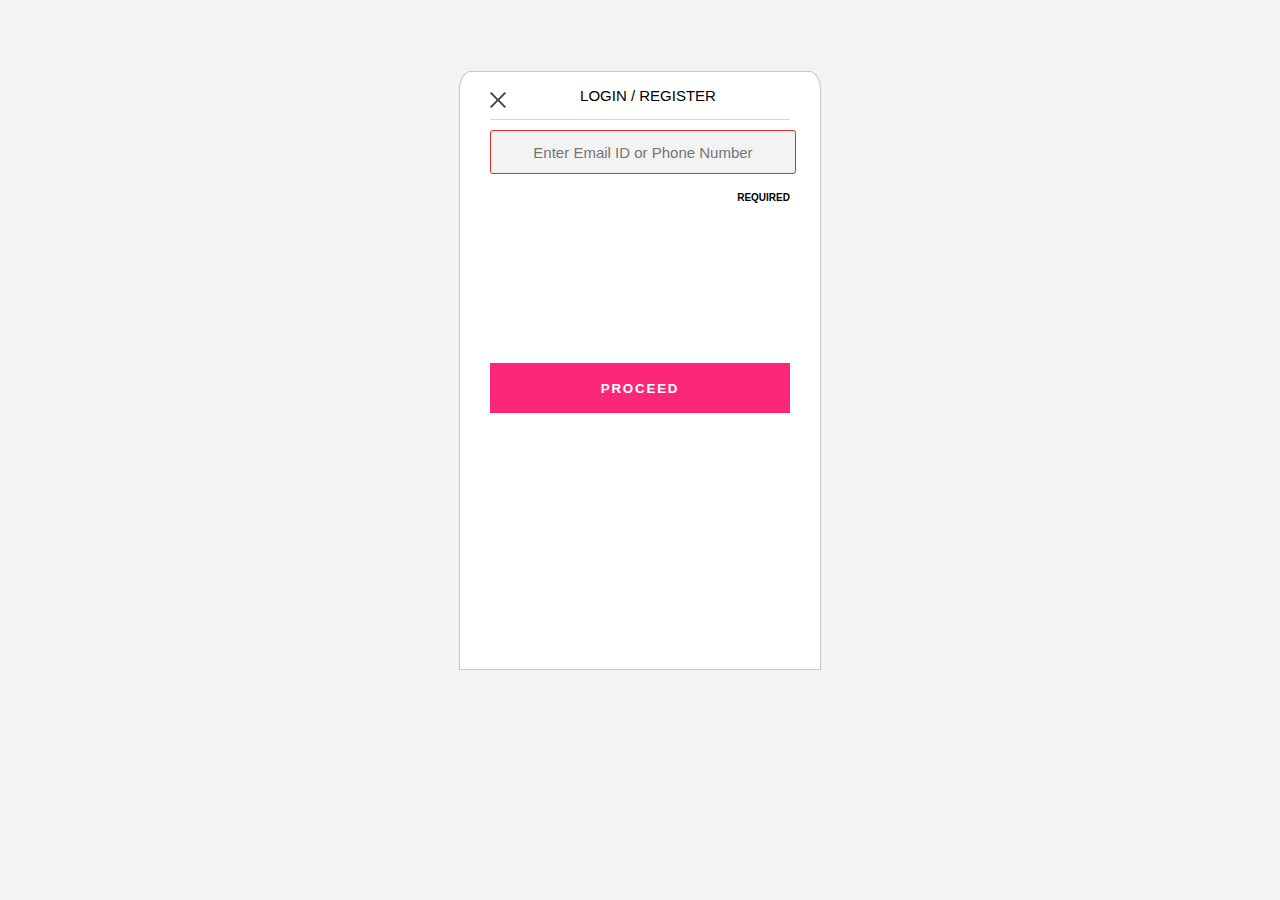
<file: nykaa_register.html>
<!DOCTYPE html>
<html lang="en">

<head>
    <meta charset="UTF-8">
    <meta http-equiv="X-UA-Compatible" content="IE=edge">
    <meta name="viewport" content="width=device-width, initial-scale=1.0">
    <title>Document</title>
</head>
<style>
    body {
        background-color: #F3F3F3;
        display: flex;
        justify-content: center;
        text-align: center;
        align-items: center;
        font-family: sans-serif;

    }

    .main-div {
        margin: 64px 302px;
        background-color: white;
        height: 560px;
        width: 300px;
        border-radius: 3% 3% 0 0;
        outline: 1px solid #c9c8c8;
        padding: 0 30px 37px;
    }

    .header-div {
        display: flex;
        border-bottom: 1px solid rgba(0, 19, 37, .16);
    }

    #close_btn_div {
        /* position: relative ; */
        padding-top: 20px;
    }

    .close-btn {
        background-color: white;
        border: none;
        cursor: pointer;
        padding: 0;
    }

    #email {
        width: 100%;
        height: 40px;
        text-align: center;
        font-size: 15px;
        border-radius: 3px;
        border: 1px solid rgb(228, 43, 43);
        margin: 10px 0 0 0;
        background-color: #F3F3F3;
    }

    #login {
        width: 300px;
    }

    p {
        font-size: 15px;
    }

    .button-separator > * {
        margin-top: 160px;
        width: 100%;
        height: 50px;
        background-color: #FC2779;
        color:white;
        font: sans-serif;
        font-weight: 600;
        letter-spacing: 1.8px;
        border:none;
        cursor: pointer;
    }

    .help-msg {
        display: block;
        font-size: 10px;
        font-weight: 600;
        right: 5 px;
        bottom: 0;
        text-align: right;
        text-transform: uppercase;
        
    }
</style>

<body>
    <div class="main-div">
        <div class="header-div">
            <div id="close_btn_div">
                <button type="button" class="close-btn">
                    <svg xmlns="http://www.w3.org/2000/svg" width="16" height="16">
                        <path fill="#3F414D"
                            d="M1.319 0L0 1.319 6.681 8 0 14.681 1.319 16 8 9.319 14.681 16 16 14.681 9.319 8 16 1.319 14.681 0 8 6.681z">
                        </path>
                    </svg></button>
            </div>
            <div id="login">
                <p>LOGIN / REGISTER</p>
            </div>
        </div>
        <form>
            <div>
                <input  type="text" placeholder="Enter Email ID or Phone Number" id="email">
                <svg xmlns="http://www.w3.org/2000/svg" width="16" height="13" viewBox="0 0 16 13">
                    <title>success checkmark</title>
                </svg>
                <span class="help-msg">Required</span>
            </div>

            <div class="button-separator">
                <button id="submitVerification">PROCEED</button>
            </div>
        </form>




    </div>
</body>

</html>
<script src="./scripts/signin.js"></script>
</file>
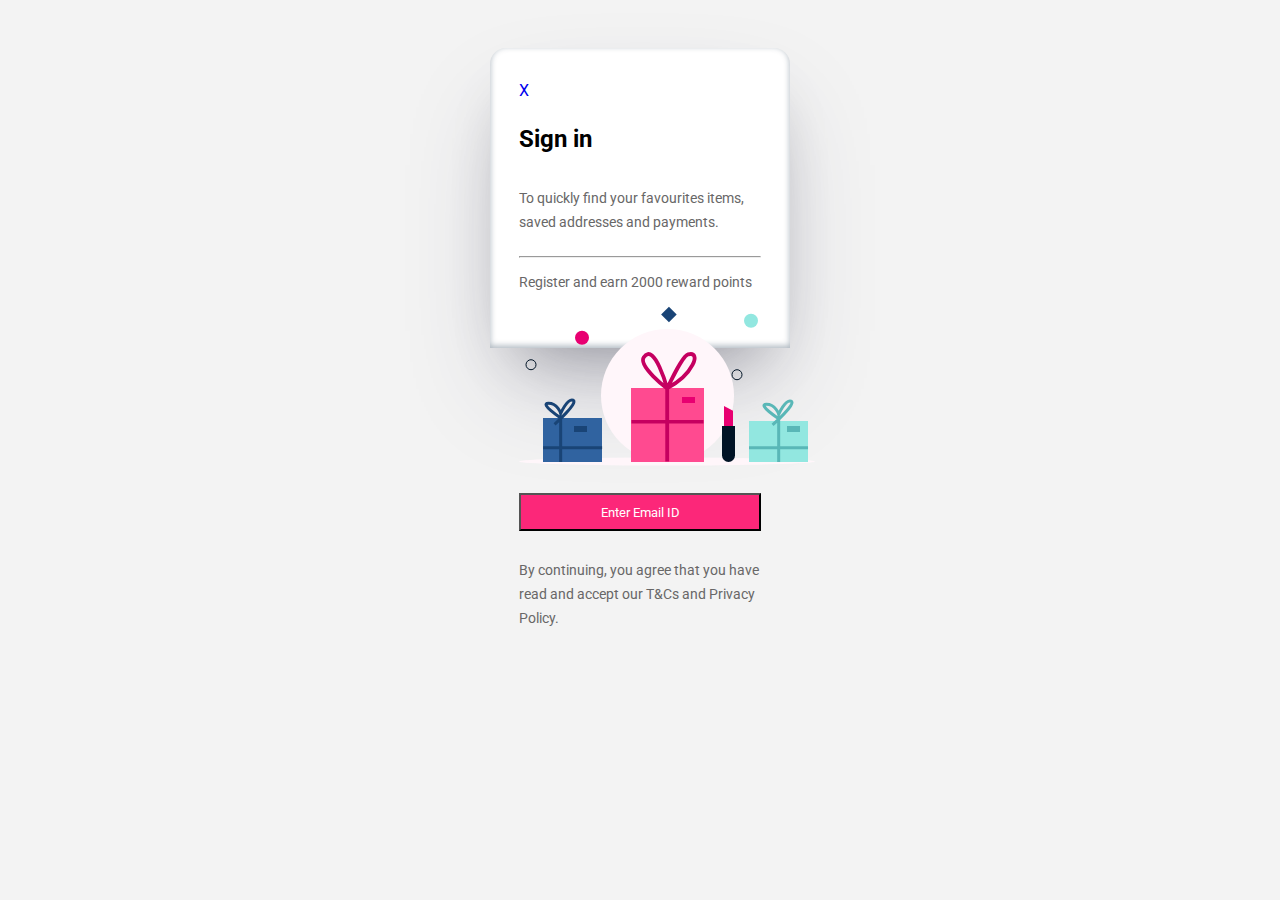
<file: Signin.html>
<!DOCTYPE html>
<html lang="en">

<head>
    <meta charset="UTF-8">
    <meta http-equiv="X-UA-Compatible" content="IE=edge">
    <meta name="viewport" content="width=device-width, initial-scale=1.0">
    <meta name="google-signin-client_id"
        content="721830547648-rbiads027ovi9a8pocpp45gm5gqpkdri.apps.googleusercontent.com">
    <title>Buy Cosmetics Products & Beauty Online in India at Best Price | Nykaa</title>
    <link rel="shortcut icon" href="https://images-static.nykaa.com/media/favicon/default/nykaa_favicon_a.png"
        type="image/x-icon">
    <link rel="preconnect" href="https://fonts.googleapis.com">
    <link rel="preconnect" href="https://fonts.gstatic.com" crossorigin>
    <link href="https://fonts.googleapis.com/css2?family=Roboto:wght@300;400;500&display=swap" rel="stylesheet">
    <link rel="stylesheet" href="./styles/signin.css">
    <!-- 721830547648-rbiads027ovi9a8pocpp45gm5gqpkdri.apps.googleusercontent.com -->
</head>

<body>

    <div id="container">

        <a href="index.html">X</a>
        <h2>Sign in</h2>
        <p class="to-quickly-text">To quickly find your favourites items, saved addresses and payments.</p>
        <hr>
        <p>Register and earn 2000 reward points</p>
        <div class="gift-images-box" >
            <svg xmlns="http://www.w3.org/2000/svg" width="296" height="160">
                <title>gift box</title>
                <g fill="none" fill-rule="evenodd">
                    <ellipse cx="148" cy="155.5" fill="#FFF6FA" fill-rule="nonzero" rx="148" ry="4">

                    </ellipse>
                    <rect width="133" height="133" x="82" y="23" fill="#FFF6FA" fill-rule="nonzero" rx="66.5">
                    </rect>
                    <path fill="#FF4A90" fill-rule="nonzero" d="M112 82h73v74h-73z"></path>
                    <path d="M112 82h73v74h-73z"></path>
                    <path stroke="#C50060" stroke-width="3.83"
                        d="M148.2 155.5V82.57s-29.33-22.33-23.41-31.26c10.65-16 23.4 31.26 23.4 31.26s15.18-32.62 20.87-34.12c14.13-3.75 4.57 20.57-20.56 33.55">
                    </path>
                    <path fill="#E80071" fill-rule="nonzero" d="M163 91h13v6h-13z"></path>
                    <path stroke="#C50060" stroke-linecap="square" stroke-width="3.5" d="M114.17 115.78h68.6">
                    </path>
                    <circle cx="63" cy="31.71" r="7" fill="#E80071" fill-rule="nonzero"></circle>
                    <circle cx="232" cy="14.71" r="7" fill="#92E7E0" fill-rule="nonzero"></circle>
                    <path fill="#194476" fill-rule="nonzero" d="M149.92.71l7.79 7.81-7.79 7.81-7.78-7.8z"></path>
                    <g fill-rule="nonzero">
                        <path fill="#E80071" d="M205 100v22h9v-17.34z"></path>
                        <path fill="#001325" d="M203 120h13v29.5a6.5 6.5 0 11-13 0 NaNvNaNz"></path>
                    </g>
                    <circle cx="218" cy="68.72" r="5" stroke="#001325"></circle>
                    <circle cx="12" cy="58.72" r="5" stroke="#001325"></circle>
                    <path fill="#3063A0" fill-rule="nonzero" d="M24 112h59v44H24z"></path>
                    <path stroke="#194476" stroke-width="3"
                        d="M41.67 156v-44.03S19.9 97.32 29.4 97.32c9.5 0 12.27 10.21 12.27 10.21s6.67-15.56 12.44-13.3c5.78 2.25-18.56 24.14-18.56 24.14">
                    </path>
                    <path stroke="#194476" stroke-linecap="square" stroke-width="3" d="M25.61 141.78H81.6"></path>
                    <path fill="#194476" fill-rule="nonzero" d="M55 120h13v6H55z"></path>
                    <g>
                        <path fill="#92E7E0" fill-rule="nonzero" d="M230 115h59v41h-59z"></path>
                        <path stroke="#59B7B7" stroke-linecap="square" stroke-width="3" d="M231.5 141.78h56.02">
                        </path>
                        <path stroke="#59B7B7" stroke-width="3"
                            d="M259.68 156v-43.3S237.9 98.28 247.4 98.28s12.28 10.04 12.28 10.04 6.66-15.32 12.43-13.1c5.78 2.22-18.55 23.74-18.55 23.74">
                        </path>
                        <path fill="#59B7B7" fill-rule="nonzero" d="M268 120h13v6h-13z"></path>
                    </g>
                </g>
            </svg>
        </div>
        <div id="for-googlebtn">
        <a href="nykaa_register.html"><button class="Enter-Emailid">Enter Email ID</button></a>
        <div class="g-signin2" data-onsuccess="onSignIn"></div>
        </div>

        <p class="to-quickly-text">By continuing, you agree that you have read and accept our T&Cs and Privacy Policy.</p>
    </div>


    <!-- <script src="./scripts/signin.js" async defer></script> -->
    <script src="https://apis.google.com/js/platform.js" async defer></script>
    <script src="https://cdn.jsdelivr.net/npm/bootstrap@5.0.0/dist/js/bootstrap.bundle.min.js"
        integrity="sha384-p34f1UUtsS3wqzfto5wAAmdvj+osOnFyQFpp4Ua3gs/ZVWx6oOypYoCJhGGScy+8"
        crossorigin="anonymous"></script>
    <script src="https://ajax.googleapis.com/ajax/libs/jquery/3.5.1/jquery.min.js"></script>


</body>

</html>
</file>
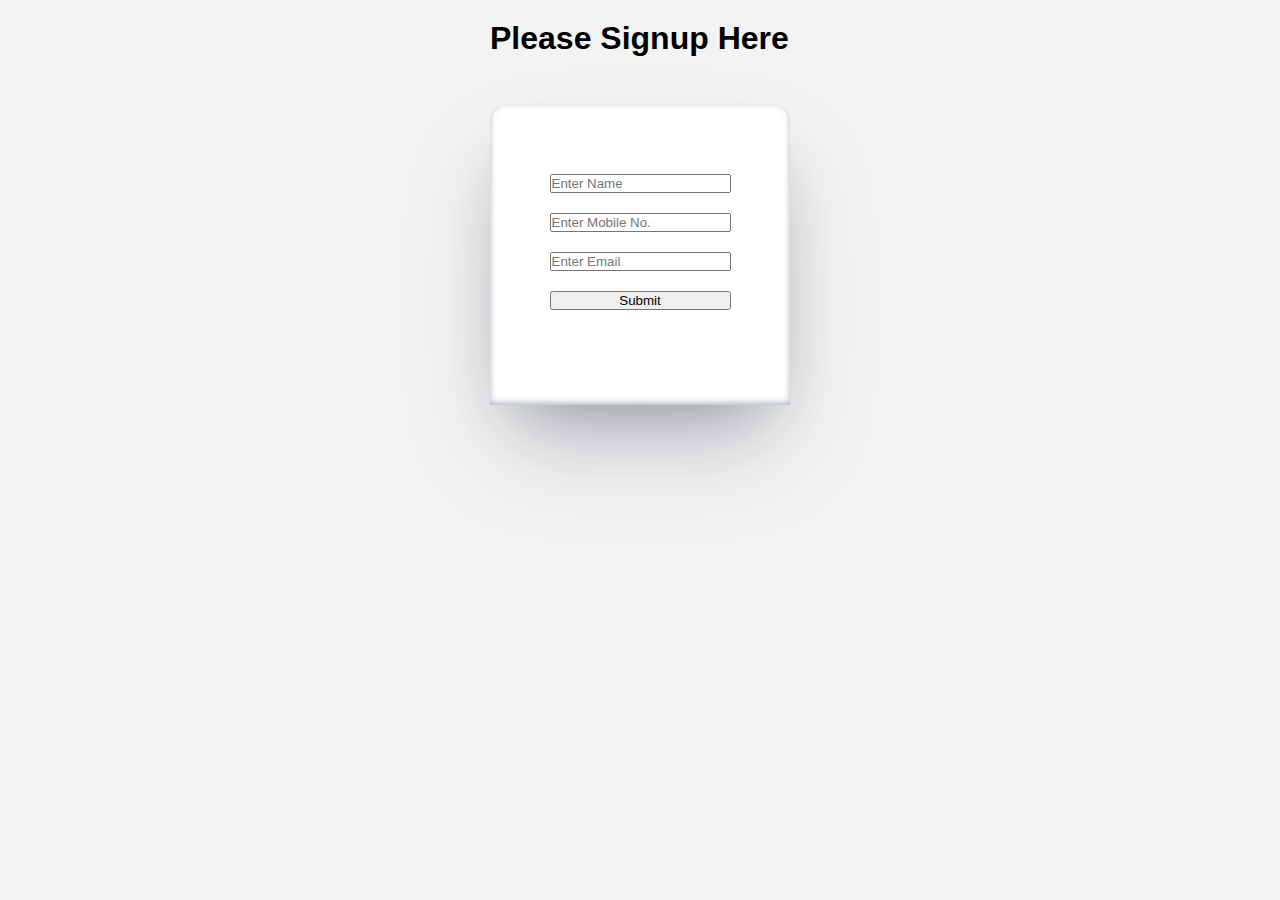
<file: signup.html>
<!DOCTYPE html>
<html lang="en">
<head>
     <meta charset="UTF-8">
     <meta http-equiv="X-UA-Compatible" content="IE=edge">
     <meta name="viewport" content="width=device-width, initial-scale=1.0">
     <title>Document</title>
     <link rel="stylesheet" href="./styles/signin.css">
</head>
<body>
     <div id="bodyDiv">
          <h1>Please Signup Here</h1>
          <div id="container">
               <form  id="form">
                    <input type="text" id="name" placeholder="Enter Name" required>
                    <input type="number" id="mobile"placeholder="Enter Mobile No."required>
                    <input type="text" id="email"placeholder="Enter Email" required>
                    <button id="btn">Submit</button>
               </form>

          </div>
     </div>     
</body>
</html>
<script src="./scripts/signup.js"></script>
</file>
<file: styles/signin.css>
* {
     box-sizing: border-box;
     font-family: "Source Sans Pro", Roboto, Arial, sans-serif;
     margin: 0px;
     padding: 0px;
 }

 
 /* index Page  last */
 a {
     text-decoration: none;
 }
 li {
     list-style: none;
 }
 
 body{
     background-color: #F3F3F3;
     display: flex;
     justify-content: center;
     align-items: center;
     width: 100%;
     
 }
 
 #container {
 background-color: white;
 width:25%;
 margin:3rem auto;
 padding: 1.2rem 1.8rem;
 border-radius: 1rem 1rem 0 0;
 line-height: 3rem;
 box-shadow: 0 4px 10px 0 rgba(156, 149, 149, 0.2), 0 6px 20px 0 rgba(0, 0, 0, 0.19);
 }
 #container p {
     color: rgb(104, 103, 103);
     font-size: 14px;
 }
 .to-quickly-text{
     line-height: 1.5rem;
     margin: 1.4rem 0;
 }
 
 .gift-images-box{
     display: grid;
     grid-template-columns: 25% 40% 25%;
     grid-gap: 5%;
 
 }
 .gift-images-box > img {
     width: 100%;
     vertical-align: bottom;
 }
 .small-signgift{
     margin-top: 2.3rem;
     height: 6rem;
 }
 .Enter-Emailid{
     background-color: #FC2779;
     color: white;
     width: 100%;
     padding:0.6rem 1.4rem;
     margin-top: 1.7rem;
 }
 #for-googlebtn{
     width: 100%;
 }
 #for-googlebtn > div{
      width: 90%;
     margin-left: 7rem;
     margin-top: 1rem;
 }
 

 .g-signin2{
      width: 100%;
 }


 /* signup */


 #container{
     height: 300px;
     width: 300px;
     box-shadow: rgba(50, 50, 93, 0.25) 0px 50px 100px -20px, rgba(0, 0, 0, 0.3) 0px 30px 60px -30px, rgba(10, 37, 64, 0.35) 0px -2px 6px 0px inset;
   }
   #form{
       display: grid;
       gap:20px;
       justify-content: center;
       align-items: center;
       padding-top: 50px;
   }
   #bodyDiv{
       margin-top: 20px;
   }
</file>
